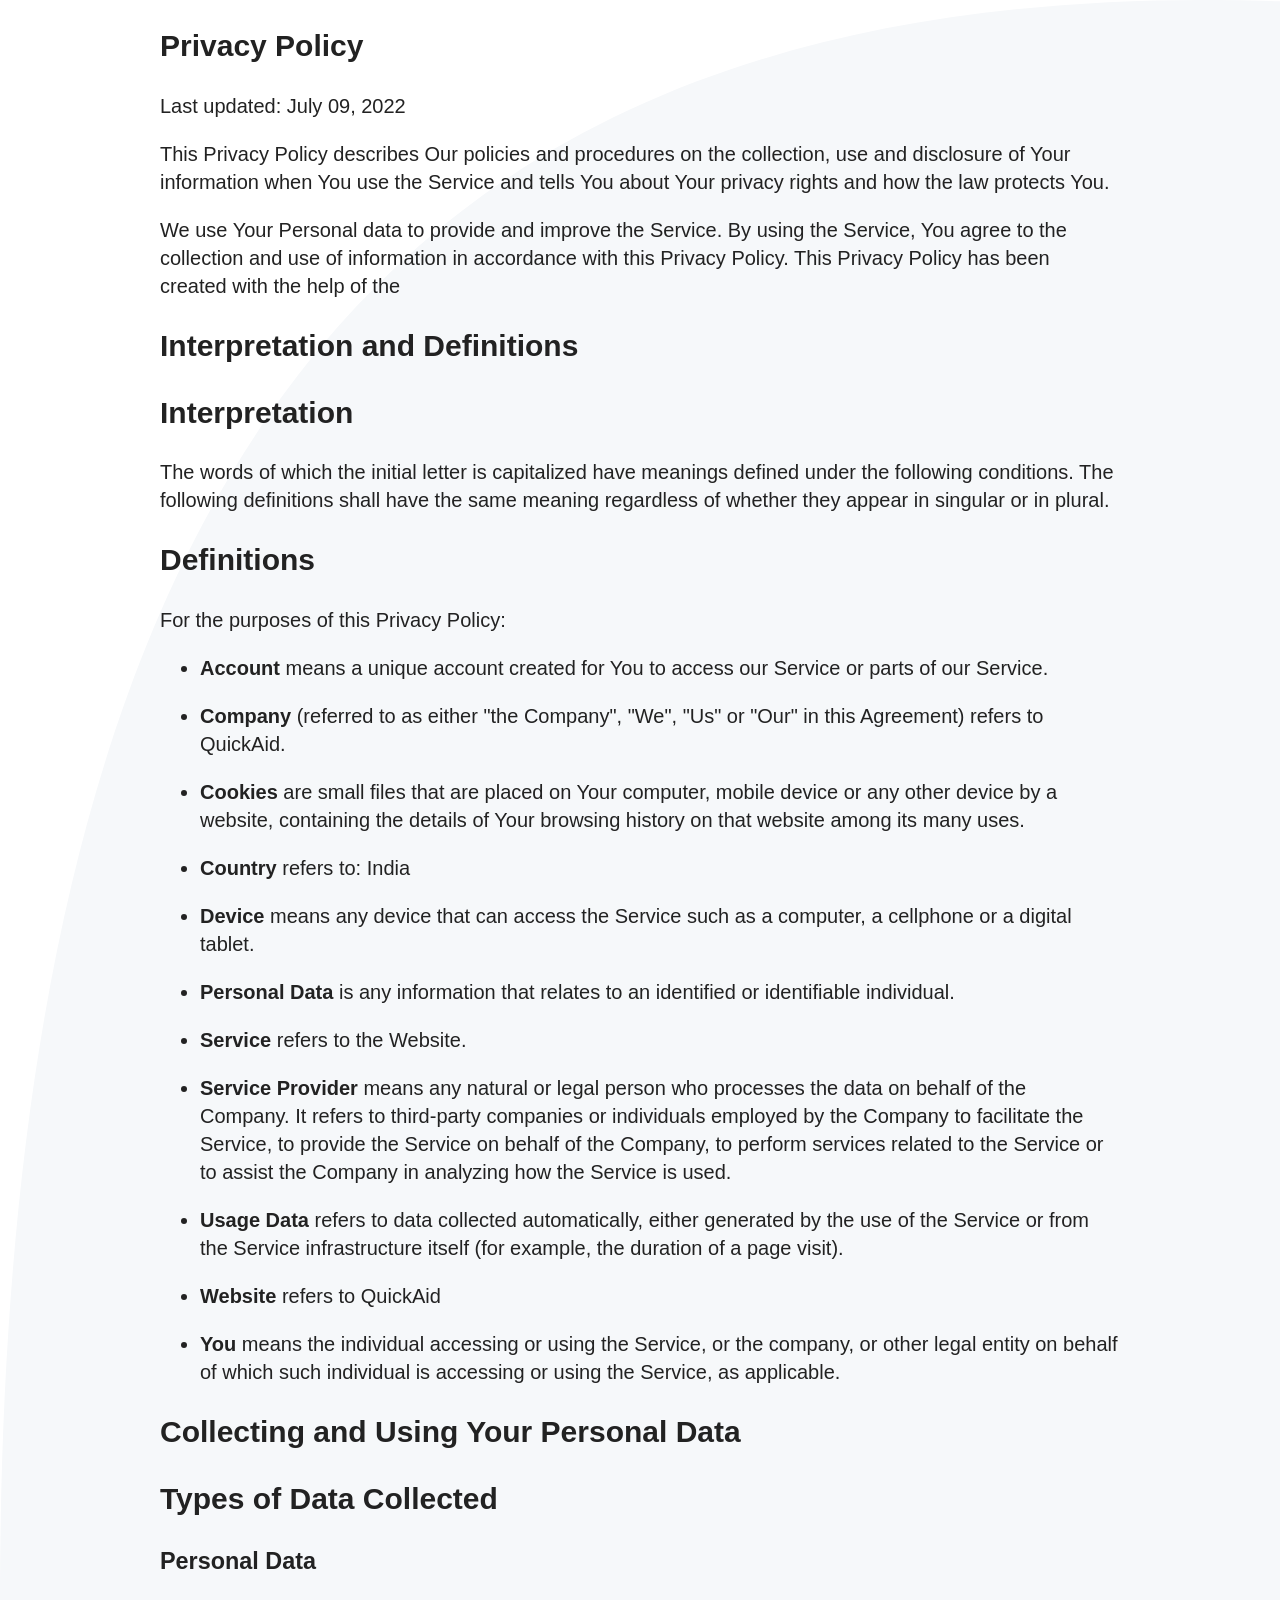
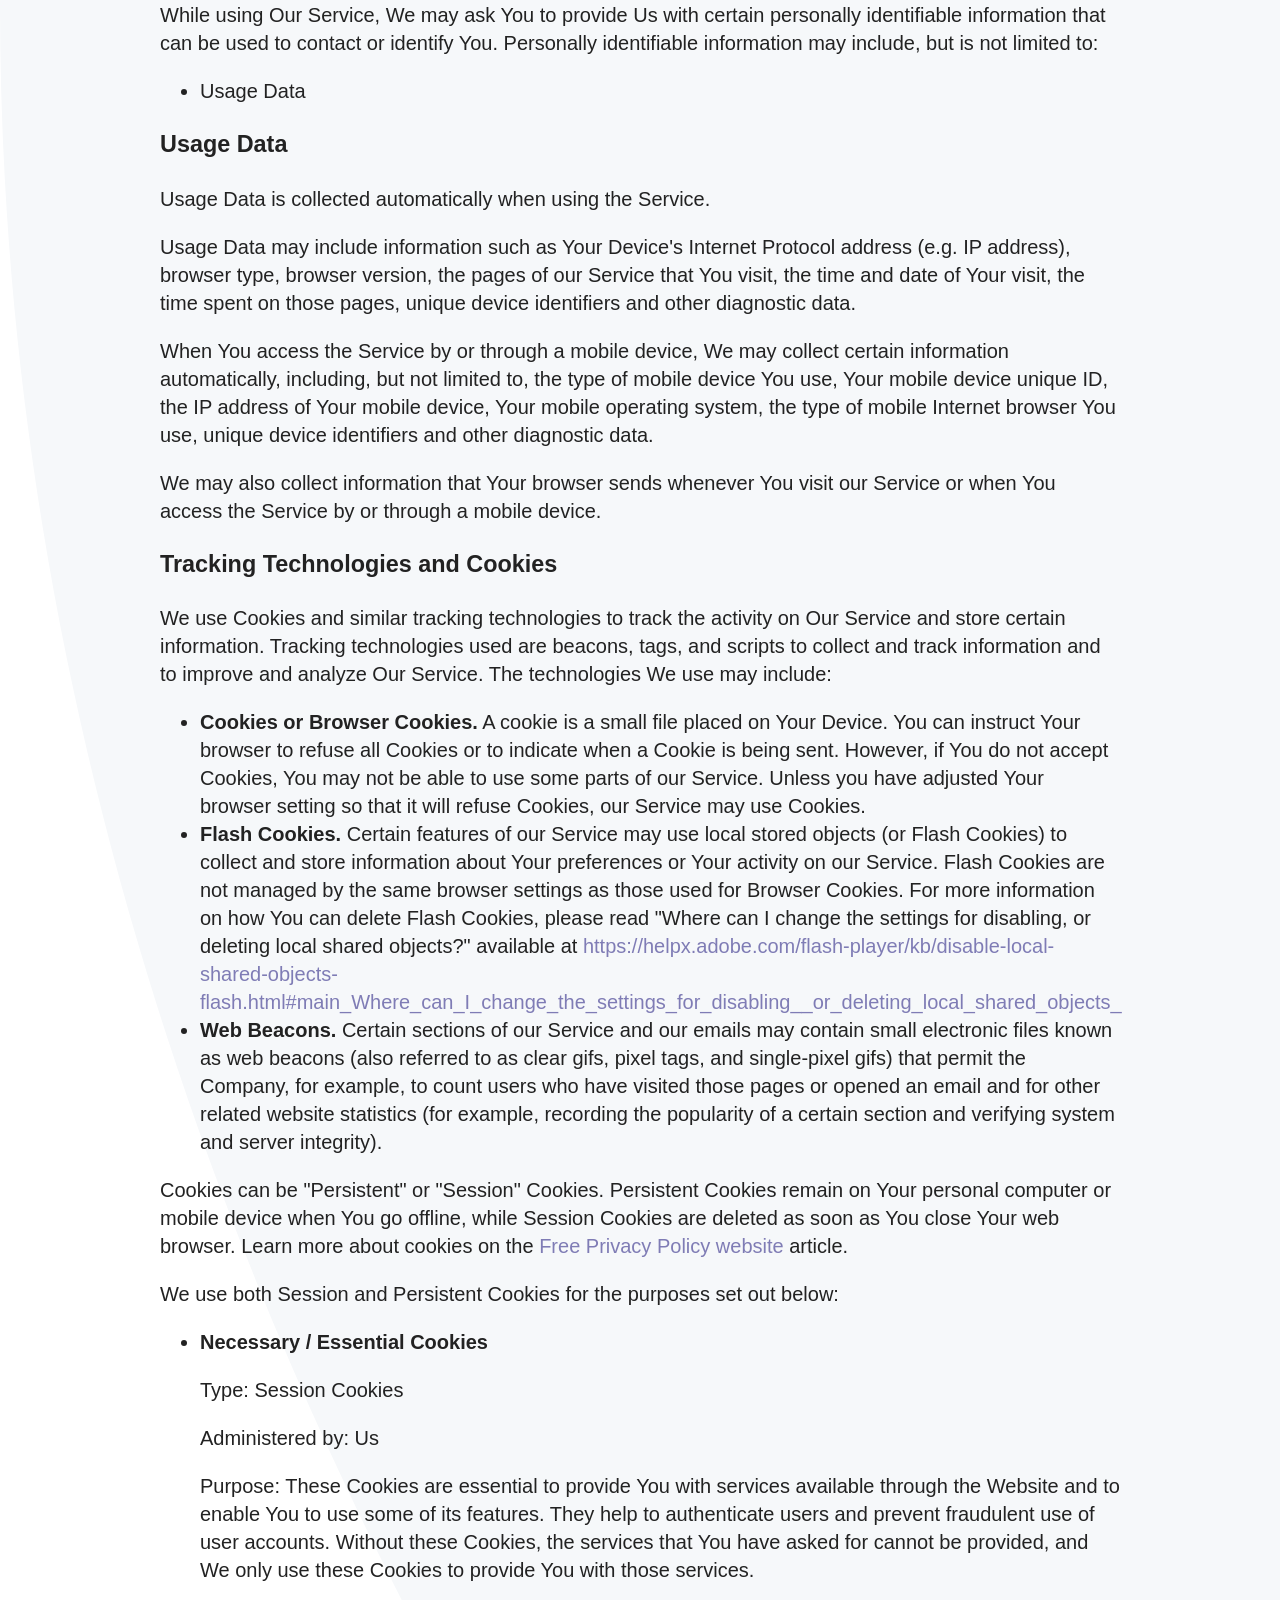
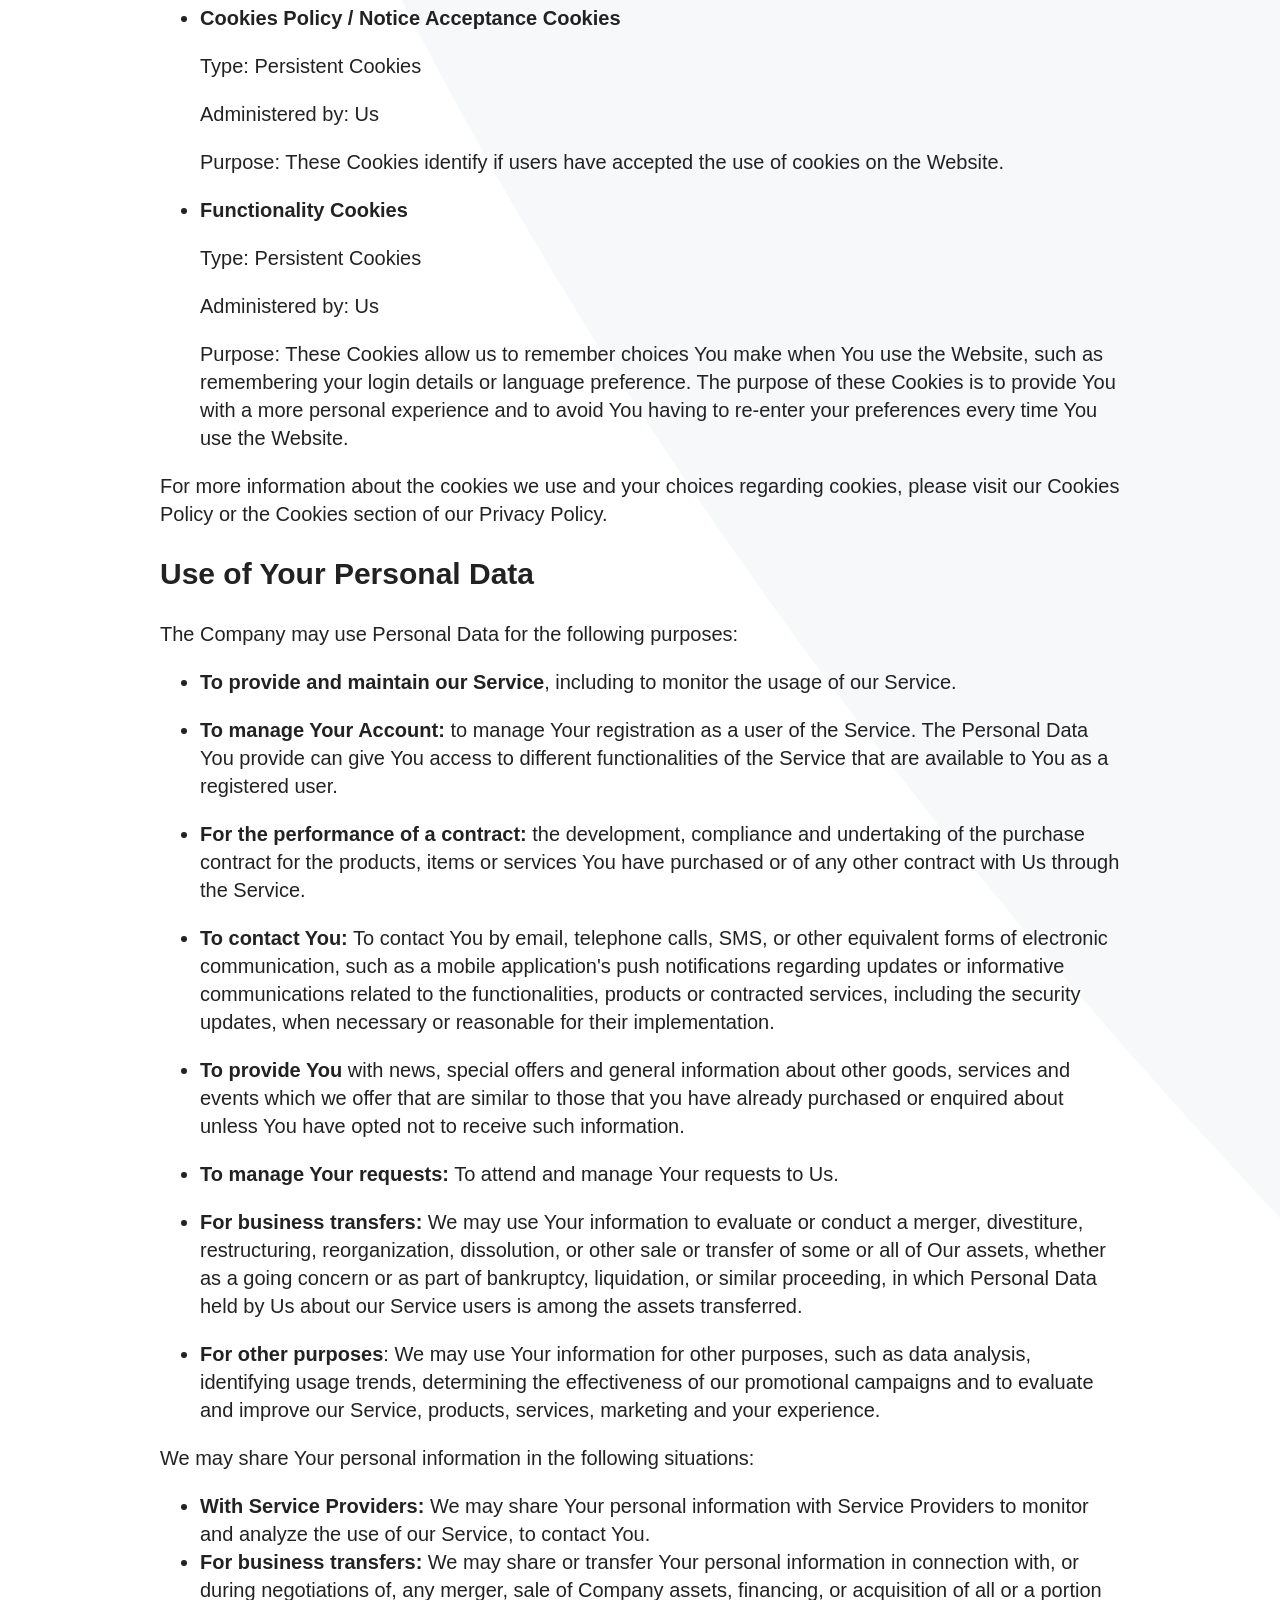
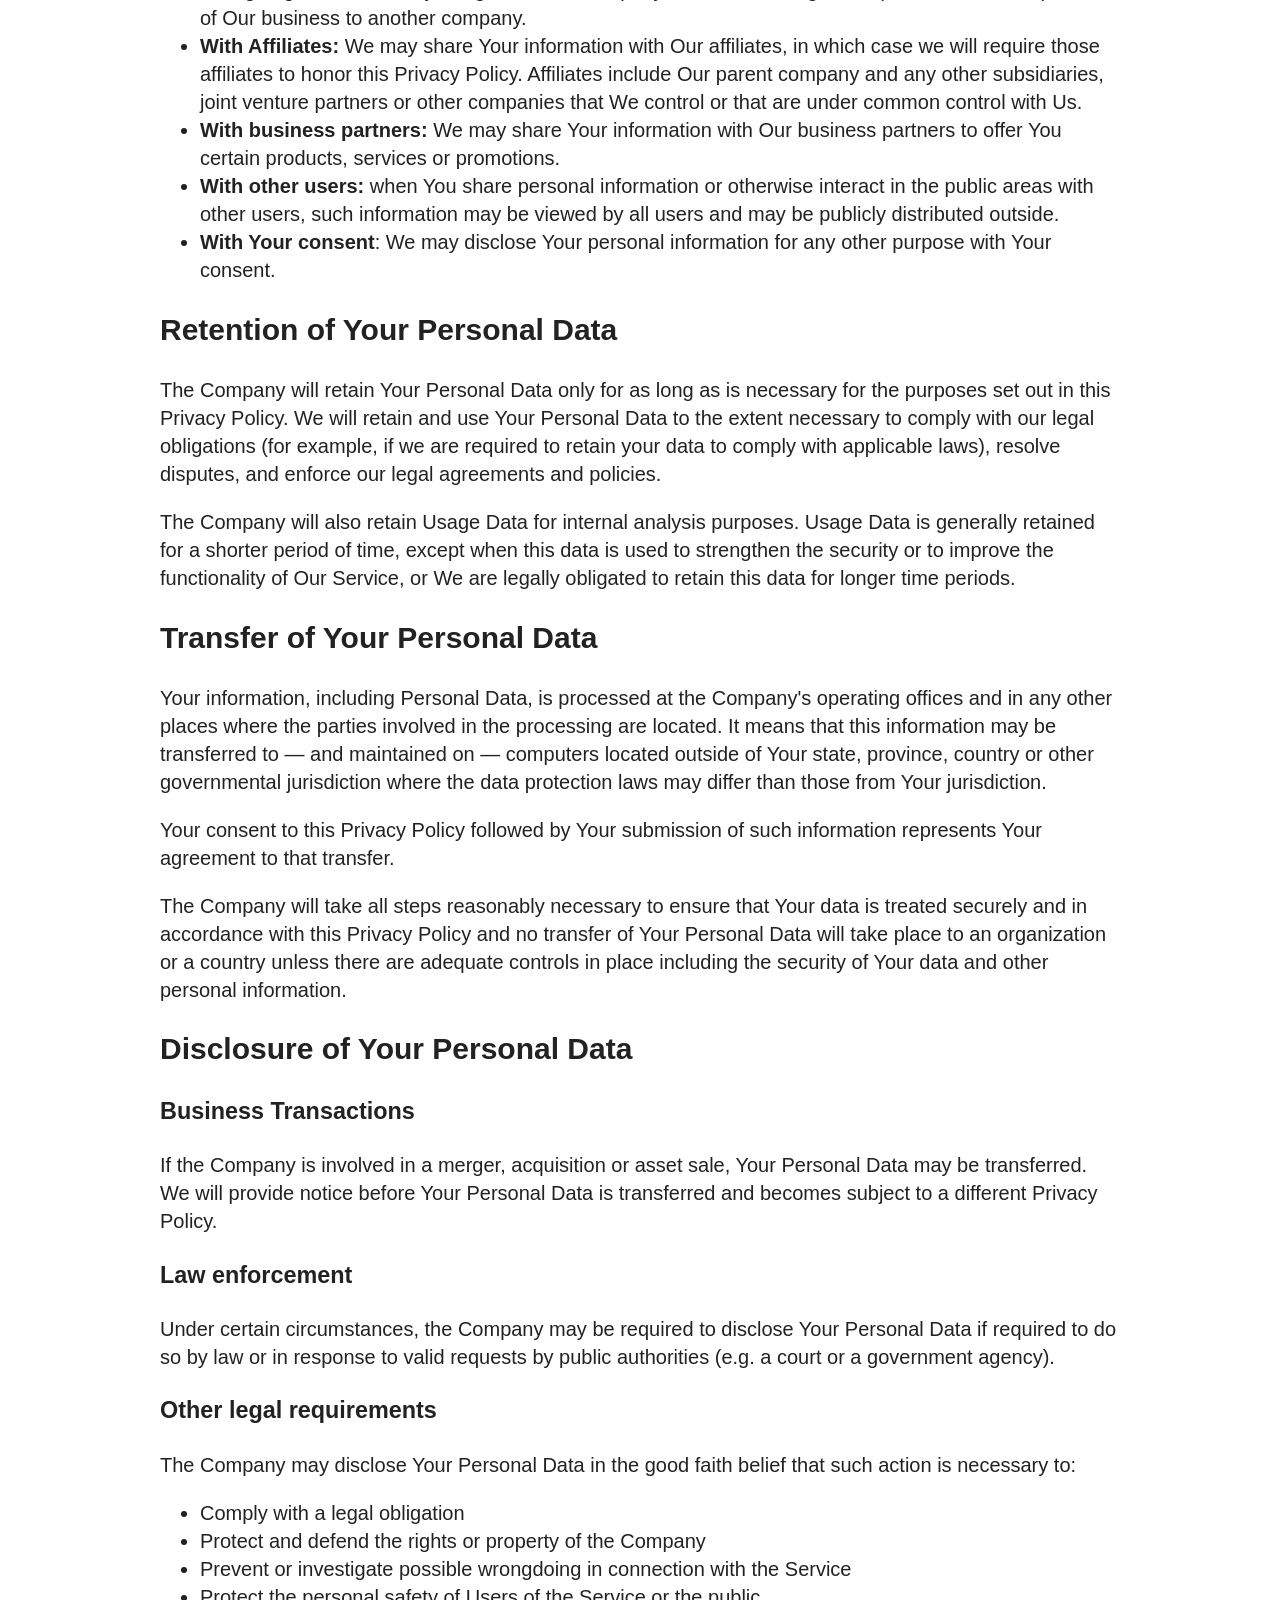
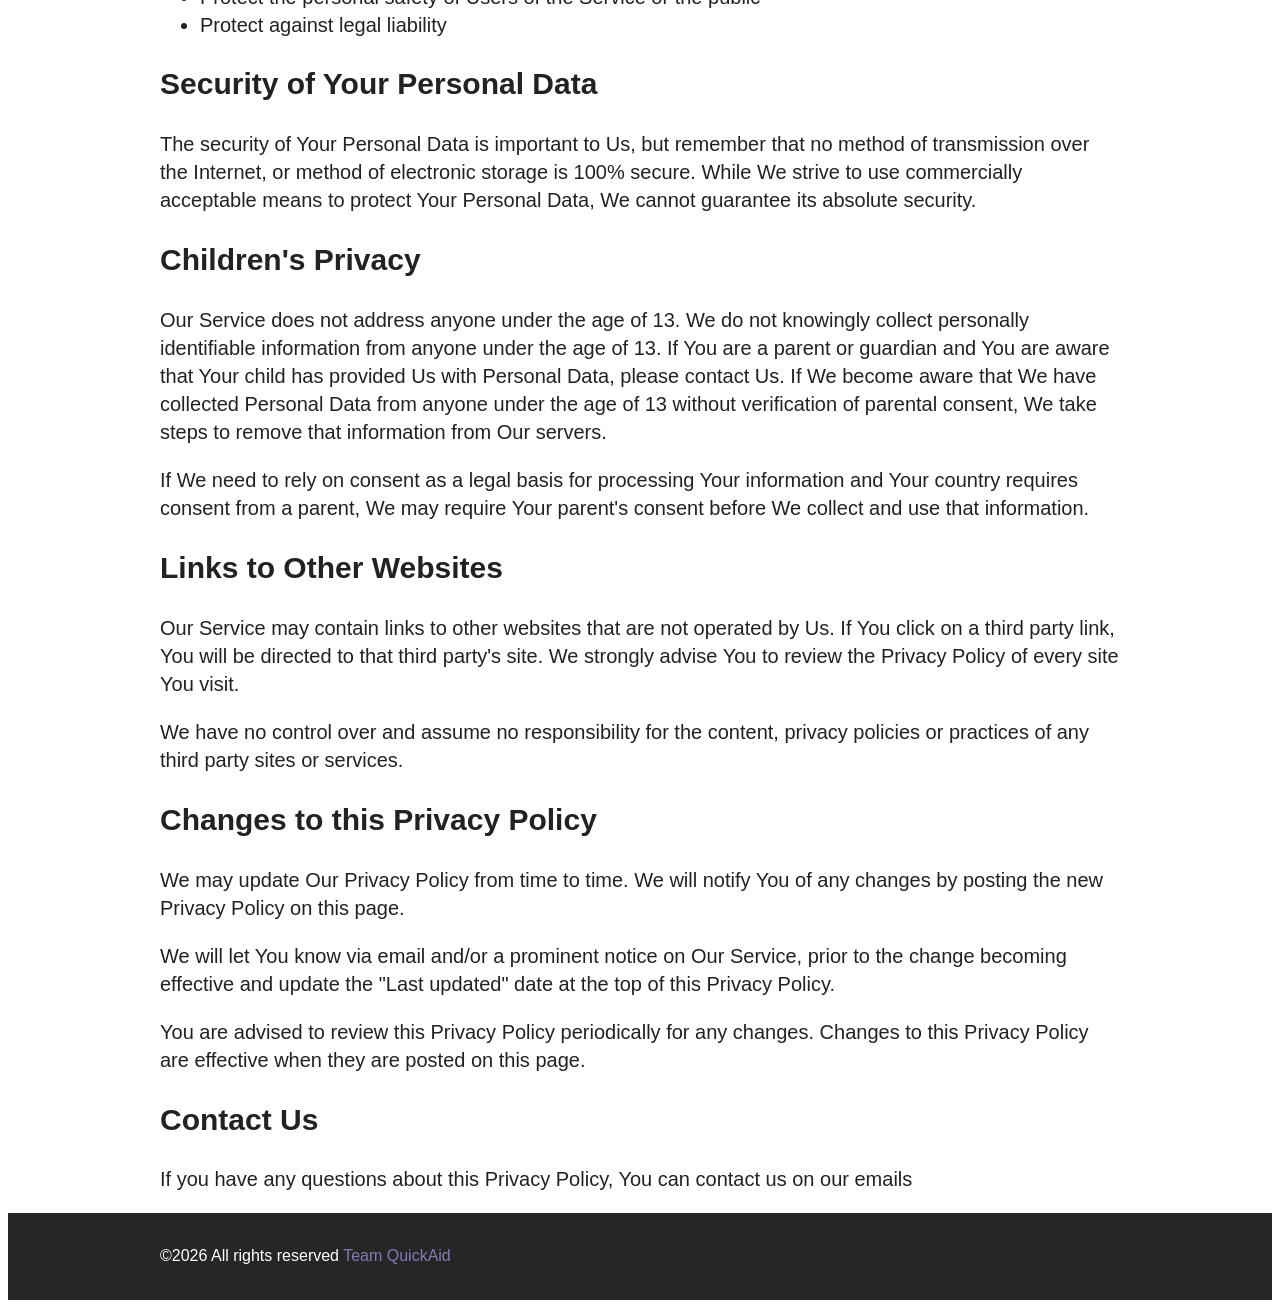
<file: page-1.html>
<!DOCTYPE html>
<html dir="auto" lang="en">
<head>
	<meta charset="UTF-8" />
	<title>Privacy - My Page Title</title>

	<meta name="description" content="My Page Description" />
	<meta name="viewport" content="width=device-width, initial-scale=1" />
	<link rel="icon" href="assets/favicon.png" />

	<meta property="og:title" content="Privacy - My Page Title" />
	<meta property="og:description" content="My Page Description" />
	<meta property="og:image" content="assets/og-image.png" />

	<link rel="stylesheet" href="assets/tobi.css" />
	<link rel="stylesheet" href="assets/style.css" />

</head>
	<body>
		<main>
<article class="page">
	<div class="page__content">
			<h1>Privacy Policy</h1>
			<p>Last updated: July 09, 2022</p>
			<p>This Privacy Policy describes Our policies and procedures on the collection, use and disclosure of Your information when You use the Service and tells You about Your privacy rights and how the law protects You.</p>
			<p>We use Your Personal data to provide and improve the Service. By using the Service, You agree to the collection and use of information in accordance with this Privacy Policy. This Privacy Policy has been created with the help of the 
			<h1>Interpretation and Definitions</h1>
			<h2>Interpretation</h2>
			<p>The words of which the initial letter is capitalized have meanings defined under the following conditions. The following definitions shall have the same meaning regardless of whether they appear in singular or in plural.</p>
			<h2>Definitions</h2>
			<p>For the purposes of this Privacy Policy:</p>
			<ul>
			<li>
			<p><strong>Account</strong> means a unique account created for You to access our Service or parts of our Service.</p>
			</li>
			<li>
			<p><strong>Company</strong> (referred to as either &quot;the Company&quot;, &quot;We&quot;, &quot;Us&quot; or &quot;Our&quot; in this Agreement) refers to QuickAid.</p>
			</li>
			<li>
			<p><strong>Cookies</strong> are small files that are placed on Your computer, mobile device or any other device by a website, containing the details of Your browsing history on that website among its many uses.</p>
			</li>
			<li>
			<p><strong>Country</strong> refers to: India</p>
			</li>
			<li>
			<p><strong>Device</strong> means any device that can access the Service such as a computer, a cellphone or a digital tablet.</p>
			</li>
			<li>
			<p><strong>Personal Data</strong> is any information that relates to an identified or identifiable individual.</p>
			</li>
			<li>
			<p><strong>Service</strong> refers to the Website.</p>
			</li>
			<li>
			<p><strong>Service Provider</strong> means any natural or legal person who processes the data on behalf of the Company. It refers to third-party companies or individuals employed by the Company to facilitate the Service, to provide the Service on behalf of the Company, to perform services related to the Service or to assist the Company in analyzing how the Service is used.</p>
			</li>
			<li>
			<p><strong>Usage Data</strong> refers to data collected automatically, either generated by the use of the Service or from the Service infrastructure itself (for example, the duration of a page visit).</p>
			</li>
			<li>
			<p><strong>Website</strong> refers to QuickAid</p>
			</li>
			<li>
			<p><strong>You</strong> means the individual accessing or using the Service, or the company, or other legal entity on behalf of which such individual is accessing or using the Service, as applicable.</p>
			</li>
			</ul>
			<h1>Collecting and Using Your Personal Data</h1>
			<h2>Types of Data Collected</h2>
			<h3>Personal Data</h3>
			<p>While using Our Service, We may ask You to provide Us with certain personally identifiable information that can be used to contact or identify You. Personally identifiable information may include, but is not limited to:</p>
			<ul>
			<li>Usage Data</li>
			</ul>
			<h3>Usage Data</h3>
			<p>Usage Data is collected automatically when using the Service.</p>
			<p>Usage Data may include information such as Your Device's Internet Protocol address (e.g. IP address), browser type, browser version, the pages of our Service that You visit, the time and date of Your visit, the time spent on those pages, unique device identifiers and other diagnostic data.</p>
			<p>When You access the Service by or through a mobile device, We may collect certain information automatically, including, but not limited to, the type of mobile device You use, Your mobile device unique ID, the IP address of Your mobile device, Your mobile operating system, the type of mobile Internet browser You use, unique device identifiers and other diagnostic data.</p>
			<p>We may also collect information that Your browser sends whenever You visit our Service or when You access the Service by or through a mobile device.</p>
			<h3>Tracking Technologies and Cookies</h3>
			<p>We use Cookies and similar tracking technologies to track the activity on Our Service and store certain information. Tracking technologies used are beacons, tags, and scripts to collect and track information and to improve and analyze Our Service. The technologies We use may include:</p>
			<ul>
			<li><strong>Cookies or Browser Cookies.</strong> A cookie is a small file placed on Your Device. You can instruct Your browser to refuse all Cookies or to indicate when a Cookie is being sent. However, if You do not accept Cookies, You may not be able to use some parts of our Service. Unless you have adjusted Your browser setting so that it will refuse Cookies, our Service may use Cookies.</li>
			<li><strong>Flash Cookies.</strong> Certain features of our Service may use local stored objects (or Flash Cookies) to collect and store information about Your preferences or Your activity on our Service. Flash Cookies are not managed by the same browser settings as those used for Browser Cookies. For more information on how You can delete Flash Cookies, please read &quot;Where can I change the settings for disabling, or deleting local shared objects?&quot; available at <a href="https://helpx.adobe.com/flash-player/kb/disable-local-shared-objects-flash.html#main_Where_can_I_change_the_settings_for_disabling__or_deleting_local_shared_objects_" rel="external nofollow noopener" target="_blank">https://helpx.adobe.com/flash-player/kb/disable-local-shared-objects-flash.html#main_Where_can_I_change_the_settings_for_disabling__or_deleting_local_shared_objects_</a></li>
			<li><strong>Web Beacons.</strong> Certain sections of our Service and our emails may contain small electronic files known as web beacons (also referred to as clear gifs, pixel tags, and single-pixel gifs) that permit the Company, for example, to count users who have visited those pages or opened an email and for other related website statistics (for example, recording the popularity of a certain section and verifying system and server integrity).</li>
			</ul>
			<p>Cookies can be &quot;Persistent&quot; or &quot;Session&quot; Cookies. Persistent Cookies remain on Your personal computer or mobile device when You go offline, while Session Cookies are deleted as soon as You close Your web browser. Learn more about cookies on the <a href="https://www.freeprivacypolicy.com/blog/sample-privacy-policy-template/#Use_Of_Cookies_And_Tracking" target="_blank">Free Privacy Policy website</a> article.</p>
			<p>We use both Session and Persistent Cookies for the purposes set out below:</p>
			<ul>
			<li>
			<p><strong>Necessary / Essential Cookies</strong></p>
			<p>Type: Session Cookies</p>
			<p>Administered by: Us</p>
			<p>Purpose: These Cookies are essential to provide You with services available through the Website and to enable You to use some of its features. They help to authenticate users and prevent fraudulent use of user accounts. Without these Cookies, the services that You have asked for cannot be provided, and We only use these Cookies to provide You with those services.</p>
			</li>
			<li>
			<p><strong>Cookies Policy / Notice Acceptance Cookies</strong></p>
			<p>Type: Persistent Cookies</p>
			<p>Administered by: Us</p>
			<p>Purpose: These Cookies identify if users have accepted the use of cookies on the Website.</p>
			</li>
			<li>
			<p><strong>Functionality Cookies</strong></p>
			<p>Type: Persistent Cookies</p>
			<p>Administered by: Us</p>
			<p>Purpose: These Cookies allow us to remember choices You make when You use the Website, such as remembering your login details or language preference. The purpose of these Cookies is to provide You with a more personal experience and to avoid You having to re-enter your preferences every time You use the Website.</p>
			</li>
			</ul>
			<p>For more information about the cookies we use and your choices regarding cookies, please visit our Cookies Policy or the Cookies section of our Privacy Policy.</p>
			<h2>Use of Your Personal Data</h2>
			<p>The Company may use Personal Data for the following purposes:</p>
			<ul>
			<li>
			<p><strong>To provide and maintain our Service</strong>, including to monitor the usage of our Service.</p>
			</li>
			<li>
			<p><strong>To manage Your Account:</strong> to manage Your registration as a user of the Service. The Personal Data You provide can give You access to different functionalities of the Service that are available to You as a registered user.</p>
			</li>
			<li>
			<p><strong>For the performance of a contract:</strong> the development, compliance and undertaking of the purchase contract for the products, items or services You have purchased or of any other contract with Us through the Service.</p>
			</li>
			<li>
			<p><strong>To contact You:</strong> To contact You by email, telephone calls, SMS, or other equivalent forms of electronic communication, such as a mobile application's push notifications regarding updates or informative communications related to the functionalities, products or contracted services, including the security updates, when necessary or reasonable for their implementation.</p>
			</li>
			<li>
			<p><strong>To provide You</strong> with news, special offers and general information about other goods, services and events which we offer that are similar to those that you have already purchased or enquired about unless You have opted not to receive such information.</p>
			</li>
			<li>
			<p><strong>To manage Your requests:</strong> To attend and manage Your requests to Us.</p>
			</li>
			<li>
			<p><strong>For business transfers:</strong> We may use Your information to evaluate or conduct a merger, divestiture, restructuring, reorganization, dissolution, or other sale or transfer of some or all of Our assets, whether as a going concern or as part of bankruptcy, liquidation, or similar proceeding, in which Personal Data held by Us about our Service users is among the assets transferred.</p>
			</li>
			<li>
			<p><strong>For other purposes</strong>: We may use Your information for other purposes, such as data analysis, identifying usage trends, determining the effectiveness of our promotional campaigns and to evaluate and improve our Service, products, services, marketing and your experience.</p>
			</li>
			</ul>
			<p>We may share Your personal information in the following situations:</p>
			<ul>
			<li><strong>With Service Providers:</strong> We may share Your personal information with Service Providers to monitor and analyze the use of our Service,  to contact You.</li>
			<li><strong>For business transfers:</strong> We may share or transfer Your personal information in connection with, or during negotiations of, any merger, sale of Company assets, financing, or acquisition of all or a portion of Our business to another company.</li>
			<li><strong>With Affiliates:</strong> We may share Your information with Our affiliates, in which case we will require those affiliates to honor this Privacy Policy. Affiliates include Our parent company and any other subsidiaries, joint venture partners or other companies that We control or that are under common control with Us.</li>
			<li><strong>With business partners:</strong> We may share Your information with Our business partners to offer You certain products, services or promotions.</li>
			<li><strong>With other users:</strong> when You share personal information or otherwise interact in the public areas with other users, such information may be viewed by all users and may be publicly distributed outside.</li>
			<li><strong>With Your consent</strong>: We may disclose Your personal information for any other purpose with Your consent.</li>
			</ul>
			<h2>Retention of Your Personal Data</h2>
			<p>The Company will retain Your Personal Data only for as long as is necessary for the purposes set out in this Privacy Policy. We will retain and use Your Personal Data to the extent necessary to comply with our legal obligations (for example, if we are required to retain your data to comply with applicable laws), resolve disputes, and enforce our legal agreements and policies.</p>
			<p>The Company will also retain Usage Data for internal analysis purposes. Usage Data is generally retained for a shorter period of time, except when this data is used to strengthen the security or to improve the functionality of Our Service, or We are legally obligated to retain this data for longer time periods.</p>
			<h2>Transfer of Your Personal Data</h2>
			<p>Your information, including Personal Data, is processed at the Company's operating offices and in any other places where the parties involved in the processing are located. It means that this information may be transferred to — and maintained on — computers located outside of Your state, province, country or other governmental jurisdiction where the data protection laws may differ than those from Your jurisdiction.</p>
			<p>Your consent to this Privacy Policy followed by Your submission of such information represents Your agreement to that transfer.</p>
			<p>The Company will take all steps reasonably necessary to ensure that Your data is treated securely and in accordance with this Privacy Policy and no transfer of Your Personal Data will take place to an organization or a country unless there are adequate controls in place including the security of Your data and other personal information.</p>
			<h2>Disclosure of Your Personal Data</h2>
			<h3>Business Transactions</h3>
			<p>If the Company is involved in a merger, acquisition or asset sale, Your Personal Data may be transferred. We will provide notice before Your Personal Data is transferred and becomes subject to a different Privacy Policy.</p>
			<h3>Law enforcement</h3>
			<p>Under certain circumstances, the Company may be required to disclose Your Personal Data if required to do so by law or in response to valid requests by public authorities (e.g. a court or a government agency).</p>
			<h3>Other legal requirements</h3>
			<p>The Company may disclose Your Personal Data in the good faith belief that such action is necessary to:</p>
			<ul>
			<li>Comply with a legal obligation</li>
			<li>Protect and defend the rights or property of the Company</li>
			<li>Prevent or investigate possible wrongdoing in connection with the Service</li>
			<li>Protect the personal safety of Users of the Service or the public</li>
			<li>Protect against legal liability</li>
			</ul>
			<h2>Security of Your Personal Data</h2>
			<p>The security of Your Personal Data is important to Us, but remember that no method of transmission over the Internet, or method of electronic storage is 100% secure. While We strive to use commercially acceptable means to protect Your Personal Data, We cannot guarantee its absolute security.</p>
			<h1>Children's Privacy</h1>
			<p>Our Service does not address anyone under the age of 13. We do not knowingly collect personally identifiable information from anyone under the age of 13. If You are a parent or guardian and You are aware that Your child has provided Us with Personal Data, please contact Us. If We become aware that We have collected Personal Data from anyone under the age of 13 without verification of parental consent, We take steps to remove that information from Our servers.</p>
			<p>If We need to rely on consent as a legal basis for processing Your information and Your country requires consent from a parent, We may require Your parent's consent before We collect and use that information.</p>
			<h1>Links to Other Websites</h1>
			<p>Our Service may contain links to other websites that are not operated by Us. If You click on a third party link, You will be directed to that third party's site. We strongly advise You to review the Privacy Policy of every site You visit.</p>
			<p>We have no control over and assume no responsibility for the content, privacy policies or practices of any third party sites or services.</p>
			<h1>Changes to this Privacy Policy</h1>
			<p>We may update Our Privacy Policy from time to time. We will notify You of any changes by posting the new Privacy Policy on this page.</p>
			<p>We will let You know via email and/or a prominent notice on Our Service, prior to the change becoming effective and update the &quot;Last updated&quot; date at the top of this Privacy Policy.</p>
			<p>You are advised to review this Privacy Policy periodically for any changes. Changes to this Privacy Policy are effective when they are posted on this page.</p>
			<h1>Contact Us</h1>
			<p>If you have any questions about this Privacy Policy, You can contact us on our emails</p>
			</a></p>

	</div>
</article>



		</main>
		<footer class="footer">
			<div class="container">
				<div class="footer__container">
					<p class="footer__love">
						<script>document.write('&copy;' + (new Date()).getFullYear());</script><noscript>&copy;2022</noscript> All rights reserved
						<a>Team QuickAid</a>
					</p>
				</div>
			</div>
		</footer>

		<script type="text/javascript" src="assets/tobi.min.js" /></script>
		<script>
			window.onload = function () {
				var tobi = new Tobi();
			};
		</script>

  </body>
</html>
</file>
<file: assets/tobi.css>
.tobi {
  background-color: rgba(26, 42, 58, 0.94);
  bottom: 0;
  box-sizing: border-box;
  contain: strict;
  font-size: 18px;
  left: 0;
  line-height: 1.5555555555555556;
  overflow: hidden;
  position: fixed;
  right: 0;
  top: 0;
  z-index: 1337;
}

.tobi[aria-hidden="true"] {
  display: none;
}

.tobi *,
.tobi *::before,
.tobi *::after {
  box-sizing: inherit;
}

.tobi-is-open {
  overflow-y: hidden;
}

.tobi__slider {
  bottom: 0;
  left: 0;
  position: absolute;
  right: 0;
  top: 0;
  will-change: transform;
}

.tobi__slider:not(.tobi__slider--is-dragging) {
  transition-duration: 0.3s;
  transition-property: transform;
  transition-timing-function: cubic-bezier(0.19, 1, 0.22, 1);
}

@media screen and (prefers-reduced-motion: reduce) {
  .tobi__slider:not(.tobi__slider--is-dragging) {
    transition: none;
  }
}

.tobi__slider--is-draggable [data-type] {
  cursor: -webkit-grab;
  cursor: grab;
}

.tobi__slider--is-dragging [data-type] {
  cursor: -webkit-grabbing;
  cursor: grabbing;
}

.tobi__slide {
  align-items: center;
  display: flex;
  height: 100%;
  justify-content: center;
  width: 100%;
}

.tobi__slide:not(.tobi__slide--is-active) {
  visibility: hidden;
}

.tobi [data-type] {
  max-height: 85vh;
  max-width: 85vw;
  overflow: hidden;
  overflow-y: auto;
  overscroll-behavior: contain;
}

.tobi [data-type] iframe,
.tobi [data-type] video {
  display: block !important;
}

.tobi [data-type] > figure {
  margin: 0;
  position: relative;
}

.tobi [data-type] > figure > img {
  display: block;
  height: auto;
  max-height: 85vh;
  max-width: 85vw;
  width: auto;
}

.tobi [data-type] > figure > figcaption {
  background-color: rgba(255, 255, 255, 0.94);
  bottom: 0;
  color: #1a2a3a;
  padding: 0.22222em 0.44444em;
  position: absolute;
  white-space: pre-wrap;
  width: 100%;
}

.tobi [data-type="html"] video {
  cursor: auto;
  max-height: 85vh;
  max-width: 85vw;
}

.tobi [data-type="iframe"] {
  /* Fix iframe scrolling on iOS */
  -webkit-overflow-scrolling: touch;
  transform: translate3d(0, 0, 0);
}

.tobi [data-type="iframe"] iframe {
  height: 85vh;
  width: 85vw;
}

.tobi > button {
  background-color: transparent;
  border: 0.05556em solid transparent;
  color: #fff;
  cursor: pointer;
  font: inherit;
  line-height: 1;
  margin: 0;
  opacity: 0.5;
  padding: 0.22222em;
  position: absolute;
  touch-action: manipulation;
  transition-duration: 0.3s;
  transition-property: opacity, transform;
  transition-timing-function: cubic-bezier(0.19, 1, 0.22, 1);
  will-change: opacity, transform;
  z-index: 1;
}

@media screen and (prefers-reduced-motion: reduce) {
  .tobi > button {
    transition: none;
    will-change: opacity;
  }
}

.tobi > button svg {
  pointer-events: none;
  stroke: #fff;
  stroke-width: 1;
  stroke-linecap: square;
  stroke-linejoin: miter;
  fill: none;
  color: #fff;
}

.tobi > button:active, .tobi > button:focus, .tobi > button:hover {
  opacity: 1;
  transform: scale(0.84);
}

@media screen and (prefers-reduced-motion: reduce) {
  .tobi > button:active, .tobi > button:focus, .tobi > button:hover {
    transform: none;
  }
}

.tobi > button.tobi__prev, .tobi > button.tobi__next {
  top: calc(50% - 1.94444em);
}

.tobi > button.tobi__prev svg, .tobi > button.tobi__next svg {
  height: 3.88889em;
  width: 3.88889em;
}

.tobi > button.tobi__prev {
  left: 0;
}

.tobi > button.tobi__next {
  right: 0;
}

.tobi > button.tobi__close {
  right: 0.27778em;
  top: 1em;
}

.tobi > button.tobi__close svg {
  height: 3.33333em;
  width: 3.33333em;
}

.tobi > button:disabled, .tobi > button[aria-hidden="true"] {
  display: none;
}

.tobi__counter {
  background-color: transparent;
  color: #fff;
  font-size: 1.11111em;
  left: 1em;
  line-height: 1;
  position: absolute;
  top: 2.22222em;
  z-index: 1;
}

.tobi__counter[aria-hidden="true"] {
  display: none;
}

.tobi-loader {
  display: inline-block;
  height: 5.55556em;
  left: calc(50% - 2.77778em);
  position: absolute;
  top: calc(50% - 2.77778em);
  width: 5.55556em;
}

.tobi-loader::before {
  animation: spin 1s infinite;
  border-radius: 100%;
  border: 0.22222em solid #949ba3;
  border-top-color: #fff;
  bottom: 0;
  content: "";
  left: 0;
  position: absolute;
  right: 0;
  top: 0;
  z-index: 1;
}

.tobi-zoom {
  border: 0;
  box-shadow: none;
  display: inline-block;
  position: relative;
  text-decoration: none;
}

.tobi-zoom img {
  display: block;
}

.tobi-zoom__icon {
  background-color: rgba(26, 42, 58, 0.94);
  bottom: 0;
  color: #fff;
  line-height: 1;
  position: absolute;
  right: 0;
}

.tobi-zoom__icon svg {
  color: #fff;
  fill: none;
  height: 1.11111em;
  padding: 0.22222em;
  pointer-events: none;
  stroke-linecap: square;
  stroke-linejoin: miter;
  stroke-width: 2;
  stroke: #fff;
  width: 1.11111em;
}

@keyframes spin {
  to {
    transform: rotate(360deg);
  }
}
</file>
<file: assets/style.css>
:root {
  --font-xl: 42px;
  --font-lg: 24px;
  --font-md: 20px;
  --font-sm: 18px;
  --font-xs: 16px;
  --font-xxs: 14px;
  --blue_: #075a78;
  --green_: #2cf4be;
  --gradient: linear-gradient(70deg, var(--blue_), var(--green_));
}

@media (max-width: 768px) {
  :root {
    --font-xl: 18px;
    --font-lg: 16px;
    --font-md: 14px;
    --font-sm: 12px;
    --font-xs: 12px;
    --font-xxs: 12px;
  }
}

section {
  min-height: 100vh;
  display: flex;
  justify-content: center;
  align-items: center;
  /* scroll-snap-align: start; */
}





body {

  font-family: -apple-system, BlinkMacSystemFont, "Segoe UI", Roboto, Oxygen-Sans, Ubuntu, Cantarell, "Helvetica Neue", sans-serif;
  color: #222;
  /* display: flex; */
  /* min-height: 100vh; */
  /* flex-direction: column; */
  font-size: var(--font-md);
  background-color: #fff;
  background-image: url([data-uri]);
  background-size: cover;
  background-repeat: no-repeat;
  line-height: 1.4;

}

/* main {
  flex: 1;
  width: 100%;
} */

a {
  color: #7f7cb5;
  text-decoration: none;
}

a:hover {
  color: #7972f9;
}

.bg_img {
  /* background-image: url("accident.png");  */
  height: 100vh;
  width: 100%;
  background-size: cover;
  background-repeat: no-repeat;
  background-position: 69%;

}

.cont {
  position: relative;
  text-align: center;
  color: white;
}


.centered {
  position: absolute;
  width: 65%;
  top: 50%;
  left: 50%;
  transform: translate(-50%, -50%);
}

.button {
  display: flex;
  background: linear-gradient(65deg, #DA552F, #ea8e39);
  font-family: "Heebo", sans-serif;
  color: #fff;
  display: inline-flex;
  font-size: var(--font-xxs);
  letter-spacing: 0px;
  font-weight: 700;
  line-height: 16px;
  text-transform: uppercase;
  text-decoration: none !important;
  border: none;
  border-radius: 2px;
  cursor: pointer;
  justify-content: center;
  padding: 16px 32px;
  text-align: center;
  white-space: nowrap;
  box-shadow: 0 8px 24px rgba(32, 43, 54, 0.12);
  mix-blend-mode: multiply;
  transition: all 0.15s ease;
}

.button:hover {
  color: #fff;
  box-shadow: 0 8px 24px rgba(32, 43, 54, 0.25);
}

.button--link {
  background: rgba(0, 0, 0, 0);
  color: #5A51FE;
  box-shadow: none;
}

.button--link:hover {
  color: #8751FE;
  box-shadow: none;
}

.accent {
  color: #5A51FE;
}

.container {
  max-width: 960px;
  padding: 0 30px;
  margin: auto;
}

h1,
h2 {
  font-family: "Heebo", sans-serif;
}

.container-desktop {
  max-width: 960px;
  padding: 0 30px;
  margin: auto;
}

@media (max-width: 768px) {
  .container-desktop {
    max-width: 100%;
    padding: 0;
  }
}

.tobi-zoom__icon {
  display: none;
}

.app__header {
  display: flex;
  flex-direction: row;
  margin-top: 70px;
  margin-bottom: 70px;
  align-items: center;
}

@media (max-width: 768px) {
  .app__header {
    align-items: flex-start;
    margin-top: 32px;
    margin-bottom: 16px;
  }
}

.app__logo-wrapper {
  display: inline-block;
  background-image: url("ios-mask-border-128.svg");
  background-size: contain;
  max-width: 250px;
  max-height: 250px;
  padding: 1px;
  margin-right: 64px;
  width: 100%;
  height: 100%;
  background-repeat: no-repeat;

  transition: all 0.3s ease-in-out;
  transform: scale(1);
}

html[dir=rtl] .app__logo-wrapper {
  margin-left: 64px;
  margin-right: 0;
}

.app__logo-wrapper:hover {

  transform: scale(1.05);
}

@media (max-width: 768px) {
  .app__logo-wrapper {
    max-width: 100px;
    max-height: 100px;
    margin-right: 16px;
  }
}

.app__logo {
  border-radius: 22.5%;
  mask-image: url("ios-mask.svg");
  mask-size: cover;
  width: 100%;
  height: auto;
}

.app__name {
  font-size: var(--font-xl);
  margin: 0;
  color: #fff;
}
@media screen and (max-width: 800px){
  .app__name{
    font-size: 32px;
  }
}

.app__description {
  font-size: var(--font-lg);
}

@media (max-width: 768px) {
  .app__description {
    margin-top: 8px;
    margin-bottom: 0;
  }
}

.app__screenshots-list {
  display: grid;
  /* min-width: 250px; */
  grid-template-columns: 215px 215px 215px 215px 215px 215px;
  grid-column-gap: 20px;
  padding: 30px 0;
}

@media (max-width: 768px) {
  .app__screenshots-list {
    padding: 20px;
    width: 800px;
    min-width: 250px;
    /* min-width: 250px; */
  }
}

.app__screenshot {
  width: 100%;
  border-radius: 16px;
  box-shadow: 0 12px 48px rgba(17, 16, 62, 0.12);
  transition: all 0.3s ease-in-out;
  transform: scale(1);
  cursor: pointer;
  /* min-width: 250px; */
}

.app__screenshot:hover {
  box-shadow: 0 24px 48px rgba(17, 16, 62, 0.12);
  transform: scale(1.05);
  /* min-width: 250px; */
}

.app__screenshots-wrapper {
  overflow-y: auto;
  min-width: 300px;
  padding: auto;
}

.app__buttons {
  display: flex;
  flex-direction: row;
  align-items: center;
  margin-left: -9.8px;
}

.app__buttons--mobile {
  display: none;
}

@media (max-width: 768px) {
  .app__buttons {
    margin-left: 0;
    margin-bottom: 64px;
  }

  .app__buttons--mobile {
    display: flex;
    justify-content: center;
  }

  .app__buttons--desktop {
    display: none;
  }
}

.app__button-play img {
  width: 176.4px;
}

.app__button-ios img {
  width: 140px;
}

.app__button-web {
  margin-left: 12px;
}

.app__button-web img {
  width: 157px;
}

@media (max-width: 768px) {
  .app__button-play img {
    width: 126px;
  }

  .app__button-ios img {
    width: 100px;
  }

  .app__button-web {
    margin-left: 8px;
  }

  .app__button-web img {
    width: 112px;
  }
}

.app__section-title {
  font-size: var(--font-lg);
}

.app__section {
  margin-bottom: 128px;
}

@media (max-width: 768px) {
  .app__section {
    margin-bottom: 64px;
  }
}

.app__featured-content {
  display: grid;
  grid-template-columns: 1fr 1fr 1fr 1fr;
  grid-column-gap: 32px;
  align-items: center;
}

@media (max-width: 768px) {
  .app__featured-content {
    display: block;
    padding: 32px;
  }
}

.app__featured-image {
  width: 100%;
  margin: auto;
}

.footer {
  background-color: rgba(0, 0, 0, 0.85);
  padding: 16px 0;
  font-size: var(--font-xs) !important;
}

.footer a {
  font-size: var(--font-xs) !important;
}

.footer__container {
  color: white;
  display: flex;
  width: 100%;
  justify-content: space-between;
  align-items: center;
}

@media (max-width: 768px) {
  .footer__container {
    flex-direction: column-reverse;
    align-items: flex-start;
  }
}

.footer__links {
  list-style: none;
  display: flex;
  padding-left: 0;
}

.footer__link {
  margin-left: 32px;
}

@media (max-width: 768px) {
  .footer__link {
    margin-left: 0;
    margin-right: 8px;
  }
}

.page {
  max-width: 960px;
  padding: 0 30px;
  margin: auto;
}

.darkmode-toggle {
  z-index: 500;
}

.darkmode-background {
  background-image: url([data-uri]) !important;
  background-size: cover !important;
  background-position-x: 20vw !important;
  background-position-y: -10vh !important;
  background-repeat: no-repeat !important;
}

.container-fluid {
  transition: all 0.3s ease-in-out;
  transform: scale(1);
  cursor: pointer;
}

.container-fluid:hover {
  transform: scale(1.05);
}


.Workflow {
  margin-left: auto;
  margin-right: auto;
  max-width: 100%;
  height: auto;
  min-width: 80%;

  /* width: 80%;
  height: 80%; */
  border-radius: 30px;
  /* box-shadow: 0 12px 48px rgba(17, 16, 62, 0.12); */
  transition: all 0.3s ease-in-out;
  transform: scale(1);
  cursor: pointer;
}

.Workflow:hover {
  transform: scale(1.05);
}

.Roads {
  margin-left: auto;
  margin-right: auto;
  max-width: 90%;
  height: auto;
  min-width: 70%;
  /* width: 50%;
  height: 50%; */
  border-radius: 30px;
  /* box-shadow: 0 12px 48px rgba(17, 16, 62, 0.12); */
  transition: all 0.3s ease-in-out;
  transform: scale(1);
  cursor: pointer;
}

.Roads:hover {
  transform: scale(1.05);
}

.download_apk {
  width: 100%;
  border-radius: 30px;
  /* box-shadow: 0 12px 48px rgba(20, 16, 62, 0.12); */
  transition: all 0.3s ease-in-out;
  transform: scale(1);
  cursor: pointer;
}

.download_apk:hover {
  transform: scale(1.08);
}

/* added */
.our-team {
  padding: 30px 0 30px;
  margin-bottom: 30px;
  border-radius: 2rem;
  /* box-shadow: 0 4px 8px 0 rgba(0,0,25,0.5); */
  background: #D4F1F4;

  text-align: center;
  overflow: hidden;
  position: relative;
}

.our-team .picture {
  display: inline-block;
  height: 130px;
  width: 130px;
  margin-bottom: 50px;
  z-index: 1;
  position: relative;
}

.our-team .picture::before {
  content: "";
  width: 100%;
  height: 0;
  border-radius: 3rem;
  background-color: rgba(23, 67, 88, 0.3);
  position: absolute;
  bottom: 135%;
  right: 0;
  left: 0;
  opacity: 0.9;
  transform: scale(3);
  transition: all 0.3s linear 0s;
}

.our-team:hover .picture::before {
  height: 100%;
}

.our-team .picture::after {
  content: "";
  width: 100%;
  height: 100%;
  border-radius: 50%;
  /* #1369ce; */
  background-color: rgb(5, 31, 46);
  position: absolute;
  top: 0;
  left: 0;
  z-index: -1;
}

.our-team .picture img {
  width: 100%;
  height: auto;
  border-radius: 50%;
  transform: scale(1);
  transition: all 0.9s ease 0s;
}

.our-team:hover .picture img {
  box-shadow: 0 0 0 14px #D4F1F4;
  transform: scale(0.71);
}

.our-team .title {
  display: block;
  font-size: 15px;
  color: #4e5052;
  text-transform: capitalize;
}

.our-team .social {
  width: 100%;
  padding: 0;
  margin: 0;
  background-color: rgba(23, 67, 88, 0.4);
  /*#00203FFF;*/
  position: absolute;
  bottom: -100px;
  left: 0;
  transition: all 0.5s ease 0s;
}

.our-team:hover .social {
  bottom: 0;
}

.our-team .social li {
  display: inline-block;
}

.our-team .social li a {
  display: block;
  padding: 10px;
  font-size: 17px;
  color: white;
  transition: all 0.3s ease 0s;
  text-decoration: none;
}

.our-team .social li a:hover {
  color: #00203FFF;
  /*#1369ce;*/
  background-color: #D4F1F4;
}

.column {
  float: left;
  width: 25%;
  padding: 0 10px;
  /* border-radius: 2.5rem; */
}

/* Remove extra left and right margins, due to padding in columns */
.row {
  margin: 0 -5px;
}


.row:after {
  content: "";
  display: table;
  clear: both;
  border-radius: 2.5rem;
}


.card {
  box-shadow: 0 4px 20px 0 rgba(27, 96, 110, 0.2);
  /*his adds the "card" effect */
  padding: 16px;
  text-align: center;
  background-color: rgba(23, 67, 88, 0.5);
  border-radius: 2.5rem;
  transition: all 0.3s ease-in-out;
  transform: scale(1);
  cursor: pointer;
}

.card:hover {
  transform: scale(1.05);
  border-radius: 2.5rem;
}


@media screen and (max-width: 600px) {
  .column {
    min-width: 35%;
    display: block;
    margin: 20px;
    border-radius: 2.5rem;
  }
}

/* } */
.navbar {
  z-index: 9999;
  position: relative;

}

nav {
  display: flex;
  padding: 1% 6%;
  justify-content: space-between;
  align-items: center;
}

nav a {
  color: #fff;
}

.nav-links {
  flex: 1;
  text-align: right;
  z-index: 9999;
}

.nav-links ul li {
  list-style: none;
  display: inline-block;
  padding: 8px 12px;
}

.nav-links ul li a {
  color: #fff;
  text-decoration: none;
  font-size: 18px;
  transition: 0.2s linear;
}


/* icons will be hidden for bigger screen */
nav .fa {
  display: none;
}

@media screen and (max-width: 1200px) {
  .nav-links ul li {
    display: block;
  }

  .nav-links {
    position: fixed;
    background: black;
    height: 100vh;
    width: 200px;
    top: 0;
    right: -200px;
    text-align: left;
    z-index: 999;
    transition: 1s;
    display: flex;
    flex-direction: column;
  }

  nav .fa {
    display: block;
    color: #fff;
    margin: 10px;
    font-size: 22px;
    cursor: pointer;
  }

  .nav-links ul {
    z-index: 999;
    margin: 30px;
    display: flex;
    flex-direction: column;
    margin: 0;
    padding: 0;
  }
}

.heading {
  font-family: 'Nunito', sans-serif;
  text-align: center;
  color: transparent;
  background: var(--gradient);
  -webkit-background-clip: text;
  background-clip: text;
  font-size: 2.5rem;
  text-transform: uppercase;
  padding: 1rem;
}

.stats__each-stat__bold-heading {
  font-weight: 700;
  font-size: 2rem;
}

.team-content {
  margin: 0 0 20px 0;
}

.person_description {
  color: gray;
}

/* CARD OF PROBLEM STATEMENT */
.features .box-container {
  display: flex;
  align-items: center;
  justify-content: center;
  flex-wrap: wrap;
}

.features .box-container .box {
  margin: 1rem;
  border-radius: 2rem;
  text-align: center;
  background: rgba(9, 56, 59, 0.05);
  padding: 1rem;
  flex: 1 1 30rem;
  cursor: pointer;
}

.features .box-container .box i {
  color: rgb(6, 40, 125);
  font-size: 5rem;
  padding: 1rem;
}

.features .box-container .box h3 {
  color: black;
  font-size: 2.4rem;
}

.features .box-container .box p {
  color: #666;
  font-size: 1.5rem;
  padding: 1rem;
}

.features .box-container .box:hover {
  background: var(--gradient);
}

.features .box-container .box:hover>* {
  color: #fff;
}

/* Download */
.features_ .box-container {
  display: flex;
  align-items: center;
  justify-content: center;
  flex-wrap: wrap;
}

.features_ .box-container .box {
  margin: 1rem;
  border-radius: 2rem;
  text-align: center;
  background:var(--gradient);
  padding: 1rem;
  flex: 1 1 30rem;
  cursor: pointer;
  transition: all 0.3s ease-in-out;
  transform: scale(1);

}

.features_ .box-container .box i {
  color: rgb(94, 118, 177);
  font-size: 5rem;
  padding: 1rem;
}

.features_ .box-container .box h3 {
  color: rgb(255, 255, 255);
  font-size: 2.4rem;
}

.features_ .box-container .box p {
  color: #fff;
  font-size: 1.25rem;
  padding: 0.5rem;
}

.features_ .box-container .box:hover {
  
  transform: scale(1.05);
  /* background: var(--gradient);
  color: #fff; */

}

.features_ .box-container .box:hover>* {
  color: #fff;
}



/* VIDEO */

.max_Width {
  max-width: 60%;
}
@media screen and (max-width: 900px) {
  .max_Width{
    max-width: 80%;
  }
}

.videoWrapper {
  align-items: center;
  position: relative;
  padding-bottom: 56.25%;
  /*Means 16:9 */
  height: 0;

}

.videoWrapper iframe {
  position: absolute;
  align-items: center;
  top: 0;
  left: 0;
  width: 100%;
  height: 100%;
}
@keyframes blink {
  0% {opacity: 0;}
  100% {opacity: 1;}
}
#cursor{
  /* animation: blink 1.5s steps(2) infinite; */
  color: black;
}
</file>
